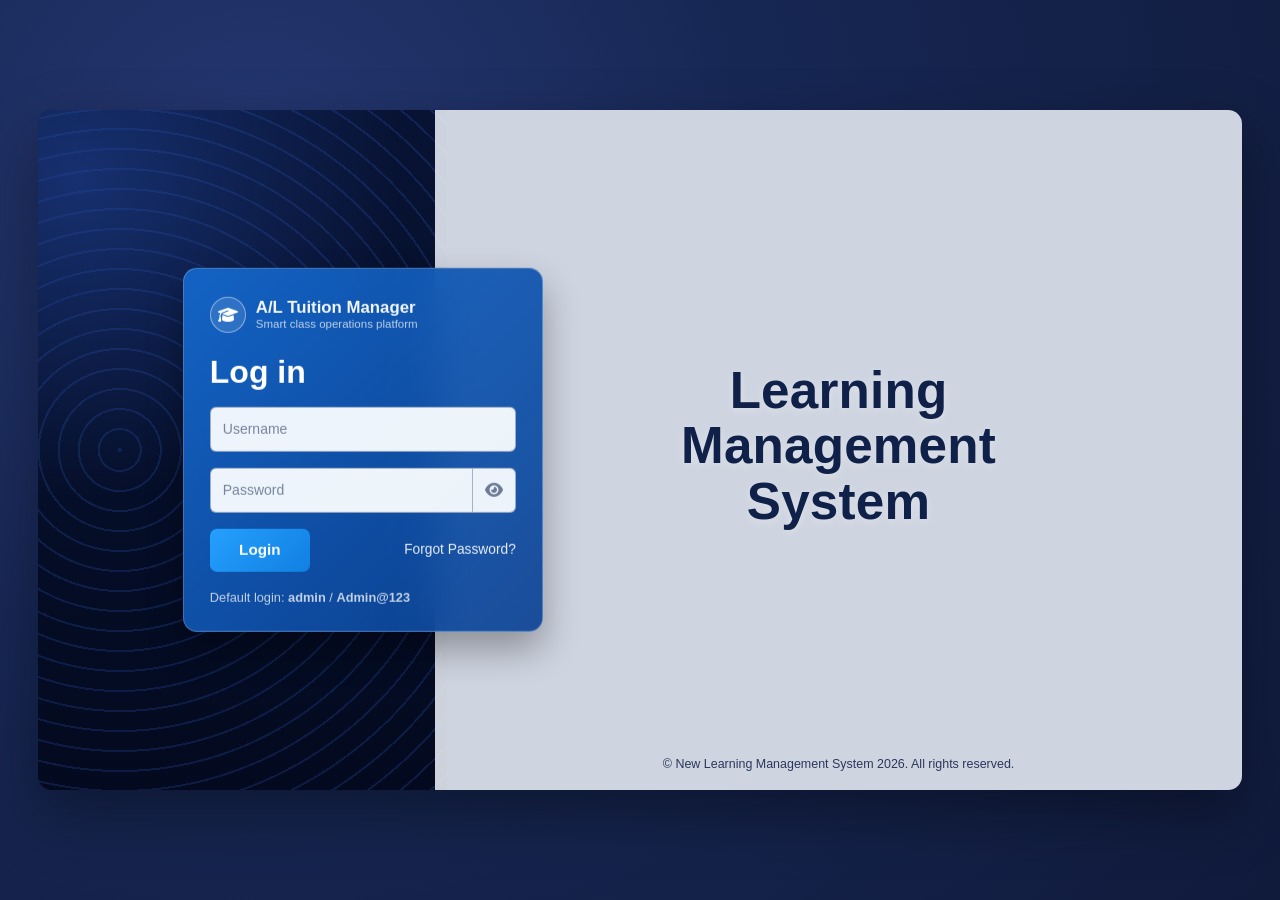
<file: frontend/index.html>
<!DOCTYPE html>
<html lang="en">
<head>
    <meta charset="UTF-8">
    <meta name="viewport" content="width=device-width, initial-scale=1.0">
    <title>A/L Tuition Management System</title>
    <link rel="icon" href="data:,">
    <link href="vendor/bootstrap/css/bootstrap.min.css" rel="stylesheet">
    <link href="vendor/fontawesome/css/all.min.css" rel="stylesheet">
    <link rel="stylesheet" href="css/style.css">
    <style>
        body {
            background: radial-gradient(circle at 20% 20%, #253772 0%, #172754 40%, #101a3b 100%);
            min-height: 100vh;
            display: flex;
            align-items: center;
            justify-content: center;
            font-family: 'Segoe UI', sans-serif;
            padding: 24px;
            overflow: hidden;
        }

        .login-stage {
            width: min(1220px, 94vw);
            height: min(680px, 88vh);
            border-radius: 14px;
            overflow: hidden;
            position: relative;
            box-shadow: 0 24px 60px rgba(0,0,0,0.35);
            background: #0e1a3f;
        }

        .stage-left {
            position: absolute;
            inset: 0 auto 0 0;
            width: 34%;
            background:
                radial-gradient(circle at 10% 10%, rgba(35,73,162,0.55), transparent 45%),
                repeating-radial-gradient(circle at 20% 50%, rgba(63,121,255,0.16), rgba(63,121,255,0.16) 2px, transparent 2px, transparent 20px),
                linear-gradient(180deg, #081334 0%, #030a1f 100%);
        }

        .stage-right {
            position: absolute;
            inset: 0 0 0 33%;
            background:
                linear-gradient(rgba(243,248,255,0.84), rgba(243,248,255,0.84)),
                url('https://images.unsplash.com/photo-1562774053-701939374585?auto=format&fit=crop&w=1600&q=80') center/cover no-repeat;
            display: flex;
            flex-direction: column;
            justify-content: center;
            align-items: center;
            padding: 40px;
            color: #102149;
            text-align: center;
        }

        .hero-title {
            font-size: clamp(2.4rem, 4vw, 4.2rem);
            line-height: 1.08;
            font-weight: 800;
            letter-spacing: 0.2px;
            text-shadow: 0 2px 10px rgba(255,255,255,0.35);
        }

        .hero-footer {
            position: absolute;
            bottom: 16px;
            left: 50%;
            transform: translateX(-50%);
            font-size: 0.78rem;
            color: rgba(14, 28, 68, 0.85);
        }

        .login-card {
            position: absolute;
            left: clamp(28px, 12%, 150px);
            top: 50%;
            transform: translateY(-50%);
            z-index: 3;
            background: linear-gradient(135deg, rgba(20,102,201,0.96), rgba(12,67,148,0.93));
            backdrop-filter: blur(20px);
            border: 1px solid rgba(255,255,255,0.24);
            border-radius: 14px;
            padding: 28px 26px 24px;
            width: 360px;
            box-shadow: 0 18px 36px rgba(0,0,0,0.32);
        }

        .brand-row {
            display: flex;
            align-items: center;
            gap: 10px;
            margin-bottom: 20px;
            color: rgba(255,255,255,0.95);
        }

        .login-logo {
            width: 36px; height: 36px;
            background: rgba(255,255,255,0.12);
            border-radius: 50%;
            display: flex; align-items: center; justify-content: center;
            font-size: 1rem; color: white;
            border: 1px solid rgba(255,255,255,0.45);
        }

        .brand-text {
            line-height: 1.2;
        }

        .brand-title {
            font-size: 1.05rem;
            font-weight: 600;
        }

        .brand-sub {
            font-size: 0.72rem;
            color: rgba(255,255,255,0.72);
        }

        .login-title {
            color: white;
            font-weight: 700;
            font-size: 2rem;
            margin: 0 0 16px;
        }

        .login-card .form-label { color: rgba(255,255,255,0.8); font-size: 0.85rem; font-weight: 500; }
        .login-card .form-control {
            background: rgba(250,253,255,0.95);
            border: 1px solid rgba(6,44,105,0.35);
            color: #173367;
            border-radius: 6px;
            padding: 11px 12px;
            transition: all 0.3s;
        }
        .login-card .form-control:focus {
            background: #ffffff;
            border-color: #3f91ff;
            color: #173367;
            box-shadow: 0 0 0 0.14rem rgba(63,145,255,0.25);
        }
        .login-card .form-control::placeholder { color: rgba(20,42,82,0.55); }

        .input-group-text {
            background: rgba(250,253,255,0.95);
            border: 1px solid rgba(6,44,105,0.35);
            color: rgba(20,42,82,0.6);
            border-radius: 6px;
        }

        .btn-login {
            background: linear-gradient(135deg, #25a0ff, #1180e2);
            border: none; color: white;
            padding: 10px 16px;
            border-radius: 7px;
            font-weight: 600;
            font-size: 0.95rem;
            min-width: 100px;
            transition: all 0.25s;
        }
        .btn-login:hover {
            filter: brightness(1.05);
            color: white;
        }

        .btn-forgot {
            background: transparent;
            border: none;
            color: rgba(255,255,255,0.9);
            font-size: 0.86rem;
            text-decoration: none;
            padding: 8px 0;
        }

        .alert-login {
            background: rgba(220,53,69,0.2);
            border: 1px solid rgba(220,53,69,0.4);
            color: #ff6b7a; border-radius: 10px; font-size: 0.85rem;
        }

        .login-help {
            color: rgba(255,255,255,0.75);
            font-size: 0.8rem;
            margin-top: 16px;
        }

        @media (max-width: 992px) {
            .login-stage {
                height: auto;
                min-height: 94vh;
            }

            .stage-left {
                width: 100%;
                height: 42%;
                inset: 0 0 auto 0;
            }

            .stage-right {
                inset: 0;
                padding: 20px;
                justify-content: flex-end;
                padding-bottom: 30px;
            }

            .hero-title {
                font-size: 2rem;
                margin-bottom: 150px;
            }

            .login-card {
                position: absolute;
                left: 50%;
                top: 52%;
                transform: translate(-50%, -50%);
                width: min(92vw, 380px);
            }

            .hero-footer {
                position: static;
                transform: none;
                margin-top: 10px;
            }
        }
    </style>
</head>
<body>
    <div class="login-stage">
        <div class="stage-left"></div>
        <div class="stage-right">
            <h1 class="hero-title">Learning<br>Management<br>System</h1>
            <div class="hero-footer">© New Learning Management System 2026. All rights reserved.</div>
        </div>

        <div class="login-card">
            <div class="brand-row">
                <div class="login-logo"><i class="fas fa-graduation-cap"></i></div>
                <div class="brand-text">
                    <div class="brand-title">A/L Tuition Manager</div>
                    <div class="brand-sub">Smart class operations platform</div>
                </div>
            </div>

            <h2 class="login-title">Log in</h2>

            <div id="loginAlert" class="alert alert-login d-none mb-3" role="alert">
                <i class="fas fa-exclamation-circle me-2"></i>
                <span id="loginAlertMsg">Invalid credentials</span>
            </div>

            <form id="loginForm">
                <div class="mb-3">
                    <div class="input-group">
                        <input type="text" id="username" class="form-control"
                               placeholder="Username" required autocomplete="username">
                    </div>
                </div>
                <div class="mb-3">
                    <div class="input-group">
                        <input type="password" id="password" class="form-control"
                               placeholder="Password" required autocomplete="current-password">
                        <button class="btn input-group-text" type="button" id="togglePwd">
                            <i class="fas fa-eye" id="eyeIcon"></i>
                        </button>
                    </div>
                </div>

                <div class="d-flex align-items-center justify-content-between gap-2">
                    <button type="submit" class="btn btn-login" id="loginBtn">
                        <span id="loginBtnText">Login</span>
                        <span id="loginBtnLoader" class="d-none">
                            <span class="spinner-border spinner-border-sm me-2"></span>Logging in...
                        </span>
                    </button>
                    <a href="#" class="btn-forgot">Forgot Password?</a>
                </div>

                <p class="login-help mb-0">
                    Default login: <strong>admin</strong> / <strong>Admin@123</strong>
                </p>
            </form>
        </div>
    </div>

    <script>
        // ====== Toggle Password ======
        document.getElementById('togglePwd').addEventListener('click', () => {
            const pwd  = document.getElementById('password');
            const icon = document.getElementById('eyeIcon');
            if (pwd.type === 'password') {
                pwd.type = 'text';
                icon.className = 'fas fa-eye-slash';
            } else {
                pwd.type = 'password';
                icon.className = 'fas fa-eye';
            }
        });

        // ====== Login ======
        document.getElementById('loginForm').addEventListener('submit', async (e) => {
            e.preventDefault();
            const username = document.getElementById('username').value.trim();
            const password = document.getElementById('password').value.trim();
            const alert_el = document.getElementById('loginAlert');
            const alertMsg = document.getElementById('loginAlertMsg');
            const btnText  = document.getElementById('loginBtnText');
            const btnLoad  = document.getElementById('loginBtnLoader');

            alert_el.classList.add('d-none');
            btnText.classList.add('d-none');
            btnLoad.classList.remove('d-none');

            try {
                const res = await fetch('http://localhost:8081/auth/login', {
                    method: 'POST',
                    headers: { 'Content-Type': 'application/json' },
                    body: JSON.stringify({ username, password })
                });

                if (!res.ok) {
                    const err = await res.json();
                    alertMsg.textContent = err.message || 'Invalid credentials';
                    alert_el.classList.remove('d-none');
                    return;
                }

                const data = await res.json();
                localStorage.setItem('token',    data.token);
                localStorage.setItem('user',     JSON.stringify(data));
                window.location.href = 'dashboard.html';

            } catch (err) {
                alertMsg.textContent = 'Cannot connect to server. Please try again.';
                alert_el.classList.remove('d-none');
            } finally {
                btnText.classList.remove('d-none');
                btnLoad.classList.add('d-none');
            }
        });

        // Redirect if already logged in
        if (localStorage.getItem('token')) {
            window.location.href = 'dashboard.html';
        }
    </script>
</body>
</html>
</file>
<file: frontend/css/style.css>
/* ============================================
   A/L Tuition Management System - Main Styles
   ============================================ */

:root {
    --primary:        #667eea;
    --primary-dark:   #764ba2;
    --secondary:      #11998e;
    --success:        #00b09b;
    --danger:         #ff4757;
    --warning:        #ffa502;
    --info:           #2f86eb;
    --dark:           #1a1a2e;
    --dark-card:      #16213e;
    --dark-sidebar:   #0f3460;
    --text-primary:   #e0e0e0;
    --text-muted:     rgba(255,255,255,0.5);
    --border-color:   rgba(255,255,255,0.08);
    --sidebar-width:  260px;
    --topbar-height:  65px;
    --card-radius:    16px;
    --transition:     all 0.3s cubic-bezier(0.4, 0, 0.2, 1);
}

* { box-sizing: border-box; margin: 0; padding: 0; }

body {
    font-family: 'Segoe UI', Tahoma, Geneva, Verdana, sans-serif;
    background: var(--dark);
    color: var(--text-primary);
    overflow-x: hidden;
}

/* ============================================
   SCROLLBAR
   ============================================ */
::-webkit-scrollbar { width: 6px; height: 6px; }
::-webkit-scrollbar-track { background: transparent; }
::-webkit-scrollbar-thumb {
    background: rgba(102,126,234,0.4);
    border-radius: 3px;
}
::-webkit-scrollbar-thumb:hover { background: rgba(102,126,234,0.7); }

/* ============================================
   SIDEBAR
   ============================================ */
.sidebar {
    position: fixed;
    top: 0; left: 0;
    width: var(--sidebar-width);
    height: 100vh;
    background: var(--dark-sidebar);
    border-right: 1px solid var(--border-color);
    display: flex;
    flex-direction: column;
    z-index: 1000;
    transition: var(--transition);
    overflow: hidden;
}

.sidebar-header {
    padding: 22px 20px 18px;
    border-bottom: 1px solid var(--border-color);
    display: flex;
    align-items: center;
    gap: 12px;
    min-height: var(--topbar-height);
}

.sidebar-logo {
    width: 42px; height: 42px;
    background: linear-gradient(135deg, var(--primary), var(--primary-dark));
    border-radius: 10px;
    display: flex; align-items: center; justify-content: center;
    font-size: 1.2rem; color: white; flex-shrink: 0;
    box-shadow: 0 4px 15px rgba(102,126,234,0.4);
}

.sidebar-title {
    font-size: 0.95rem;
    font-weight: 700;
    color: white;
    line-height: 1.3;
}
.sidebar-title span { font-size: 0.72rem; color: var(--text-muted); font-weight: 400; display: block; }

.sidebar-nav {
    flex: 1;
    overflow-y: auto;
    padding: 12px 0;
}

.nav-section-title {
    font-size: 0.65rem;
    font-weight: 700;
    color: var(--text-muted);
    text-transform: uppercase;
    letter-spacing: 1.5px;
    padding: 15px 20px 6px;
}

.nav-item { padding: 2px 12px; }

.nav-link {
    display: flex;
    align-items: center;
    gap: 12px;
    padding: 11px 14px;
    border-radius: 10px;
    color: rgba(255,255,255,0.65);
    text-decoration: none;
    font-size: 0.875rem;
    font-weight: 500;
    transition: var(--transition);
    cursor: pointer;
    border: none;
    background: transparent;
    width: 100%;
}

.nav-link:hover {
    background: rgba(102,126,234,0.12);
    color: white;
    transform: translateX(4px);
}

.nav-link.active {
    background: linear-gradient(135deg, rgba(102,126,234,0.25), rgba(118,75,162,0.15));
    color: white;
    border-left: 3px solid var(--primary);
}

.nav-link .nav-icon {
    width: 20px;
    text-align: center;
    font-size: 1rem;
    flex-shrink: 0;
}

.nav-link .badge-count {
    margin-left: auto;
    background: var(--danger);
    color: white;
    font-size: 0.65rem;
    padding: 2px 7px;
    border-radius: 10px;
    font-weight: 700;
}

.sidebar-footer {
    padding: 16px 12px;
    border-top: 1px solid var(--border-color);
}

.user-info {
    display: flex;
    align-items: center;
    gap: 10px;
    padding: 10px 12px;
    border-radius: 10px;
    background: rgba(255,255,255,0.04);
    cursor: pointer;
    transition: var(--transition);
}
.user-info:hover { background: rgba(255,255,255,0.08); }
.user-avatar {
    width: 36px; height: 36px;
    background: linear-gradient(135deg, var(--primary), var(--primary-dark));
    border-radius: 50%;
    display: flex; align-items: center; justify-content: center;
    font-size: 0.9rem; color: white; flex-shrink: 0; font-weight: 700;
}
.user-details { flex: 1; min-width: 0; }
.user-name    { font-size: 0.82rem; font-weight: 600; color: white; white-space: nowrap; overflow: hidden; text-overflow: ellipsis; }
.user-role    { font-size: 0.7rem; color: var(--text-muted); }

/* ============================================
   MAIN LAYOUT
   ============================================ */
.main-wrapper {
    margin-left: var(--sidebar-width);
    min-height: 100vh;
    display: flex;
    flex-direction: column;
    transition: var(--transition);
}

/* ============================================
   TOPBAR
   ============================================ */
.topbar {
    height: var(--topbar-height);
    background: var(--dark-card);
    border-bottom: 1px solid var(--border-color);
    display: flex;
    align-items: center;
    padding: 0 28px;
    gap: 20px;
    position: sticky;
    top: 0;
    z-index: 900;
}

.topbar-title {
    font-size: 1.15rem;
    font-weight: 700;
    color: white;
    flex: 1;
}

.topbar-breadcrumb {
    font-size: 0.75rem;
    color: var(--text-muted);
    margin-top: 2px;
}

.topbar-actions { display: flex; align-items: center; gap: 14px; }

.topbar-btn {
    width: 38px; height: 38px;
    background: rgba(255,255,255,0.05);
    border: 1px solid var(--border-color);
    border-radius: 10px;
    display: flex; align-items: center; justify-content: center;
    color: var(--text-muted);
    cursor: pointer; transition: var(--transition);
    font-size: 1rem;
    text-decoration: none;
}
.topbar-btn:hover { background: rgba(102,126,234,0.15); color: var(--primary); border-color: rgba(102,126,234,0.3); }

.date-badge {
    background: rgba(102,126,234,0.1);
    border: 1px solid rgba(102,126,234,0.2);
    border-radius: 8px;
    padding: 6px 14px;
    font-size: 0.78rem;
    color: var(--primary);
    font-weight: 500;
}

/* ============================================
   PAGE CONTENT
   ============================================ */
.page-content {
    flex: 1;
    padding: 28px;
    animation: pageIn 0.3s ease;
}
@keyframes pageIn {
    from { opacity: 0; transform: translateY(10px); }
    to   { opacity: 1; transform: translateY(0); }
}

/* ============================================
   CARDS
   ============================================ */
.card {
    background: var(--dark-card);
    border: 1px solid var(--border-color);
    border-radius: var(--card-radius);
    color: var(--text-primary);
    overflow: hidden;
}

/* ============================================
   CHATBOT WIDGET
   ============================================ */
.chatbot-fab {
    position: fixed;
    right: 22px;
    bottom: 22px;
    width: 52px;
    height: 52px;
    border-radius: 50%;
    border: 1px solid rgba(102,126,234,0.35);
    background: linear-gradient(135deg, var(--primary), var(--primary-dark));
    color: #fff;
    display: flex;
    align-items: center;
    justify-content: center;
    font-size: 1.15rem;
    cursor: pointer;
    z-index: 1200;
    transition: var(--transition);
    box-shadow: 0 10px 22px rgba(102,126,234,0.25);
}
.chatbot-fab:hover {
    transform: translateY(-2px);
    box-shadow: 0 14px 26px rgba(102,126,234,0.35);
}

.chatbot-panel {
    position: fixed;
    right: 22px;
    bottom: 86px;
    width: 360px;
    max-width: calc(100vw - 44px);
    height: 460px;
    max-height: calc(100vh - 140px);
    background: var(--dark-card);
    border: 1px solid var(--border-color);
    border-radius: 16px;
    overflow: hidden;
    z-index: 1200;
    display: flex;
    flex-direction: column;
    box-shadow: 0 16px 40px rgba(0,0,0,0.35);
}

.chatbot-header {
    display: flex;
    align-items: center;
    justify-content: space-between;
    padding: 12px 12px 10px;
    border-bottom: 1px solid var(--border-color);
    background: rgba(255,255,255,0.03);
}

.chatbot-title {
    font-weight: 700;
    color: #fff;
    font-size: 0.95rem;
    line-height: 1.2;
}
.chatbot-subtitle {
    display: block;
    margin-top: 2px;
    font-weight: 400;
    font-size: 0.72rem;
    color: var(--text-muted);
}

.chatbot-close {
    width: 34px;
    height: 34px;
    border-radius: 10px;
    border: 1px solid var(--border-color);
    background: rgba(255,255,255,0.04);
    color: var(--text-muted);
    cursor: pointer;
    transition: var(--transition);
}
.chatbot-close:hover {
    background: rgba(102,126,234,0.15);
    color: var(--primary);
    border-color: rgba(102,126,234,0.3);
}

.chatbot-messages {
    flex: 1;
    overflow-y: auto;
    padding: 12px;
    display: flex;
    flex-direction: column;
    gap: 10px;
}

.chatbot-msg {
    display: flex;
    flex-direction: column;
    max-width: 85%;
}

.chatbot-msg-user { align-self: flex-end; }
.chatbot-msg-assistant { align-self: flex-start; }

.chatbot-bubble {
    padding: 10px 12px;
    border-radius: 14px;
    border: 1px solid var(--border-color);
    background: rgba(255,255,255,0.04);
    color: var(--text-primary);
    font-size: 0.85rem;
    line-height: 1.35;
    white-space: pre-wrap;
}

.chatbot-msg-user .chatbot-bubble {
    background: rgba(102,126,234,0.14);
    border-color: rgba(102,126,234,0.25);
}

.chatbot-meta {
    margin-top: 4px;
    font-size: 0.68rem;
    color: var(--text-muted);
    padding-left: 2px;
}

.chatbot-input {
    display: flex;
    gap: 10px;
    padding: 12px;
    border-top: 1px solid var(--border-color);
    background: rgba(255,255,255,0.02);
}

.chatbot-text {
    flex: 1;
    height: 42px;
    padding: 0 12px;
    border-radius: 12px;
    border: 1px solid var(--border-color);
    background: rgba(255,255,255,0.04);
    color: var(--text-primary);
    outline: none;
}
.chatbot-text:focus {
    border-color: rgba(102,126,234,0.35);
    box-shadow: 0 0 0 3px rgba(102,126,234,0.12);
}

.chatbot-send {
    width: 44px;
    height: 42px;
    border-radius: 12px;
    border: 1px solid rgba(102,126,234,0.35);
    background: rgba(102,126,234,0.16);
    color: var(--primary);
    cursor: pointer;
    transition: var(--transition);
}
.chatbot-send:hover {
    background: rgba(102,126,234,0.22);
    border-color: rgba(102,126,234,0.45);
}
.chatbot-send:disabled,
.chatbot-text:disabled {
    opacity: 0.6;
    cursor: not-allowed;
}

.card-header {
    background: transparent;
    border-bottom: 1px solid var(--border-color);
    padding: 18px 24px;
    display: flex;
    align-items: center;
    justify-content: space-between;
}

.card-title {
    font-size: 1rem;
    font-weight: 700;
    color: white;
    margin: 0;
}

.card-body { padding: 24px; }

/* ============================================
   STAT CARDS
   ============================================ */
.stat-card {
    background: var(--dark-card);
    border: 1px solid var(--border-color);
    border-radius: var(--card-radius);
    padding: 24px;
    display: flex;
    align-items: center;
    gap: 18px;
    transition: var(--transition);
    position: relative;
    overflow: hidden;
}
.stat-card::before {
    content: '';
    position: absolute;
    top: 0; left: 0; right: 0;
    height: 3px;
    background: var(--stat-color, var(--primary));
}
.stat-card:hover {
    transform: translateY(-4px);
    border-color: rgba(102,126,234,0.3);
    box-shadow: 0 12px 40px rgba(0,0,0,0.3);
}
.stat-icon {
    width: 56px; height: 56px;
    border-radius: 14px;
    display: flex; align-items: center; justify-content: center;
    font-size: 1.4rem; flex-shrink: 0;
    background: var(--stat-bg, rgba(102,126,234,0.15));
    color: var(--stat-color, var(--primary));
}
.stat-value {
    font-size: 1.8rem;
    font-weight: 800;
    color: white;
    line-height: 1;
}
.stat-label { font-size: 0.8rem; color: var(--text-muted); margin-top: 4px; }
.stat-change {
    font-size: 0.72rem;
    margin-top: 4px;
    display: flex; align-items: center; gap: 4px;
}
.stat-change.up   { color: #00b09b; }
.stat-change.down { color: var(--danger); }

/* ============================================
   TABLES
   ============================================ */
.table {
    color: var(--text-primary);
    border-color: var(--border-color);
    margin-bottom: 0;
}
.table > :not(caption) > * > * {
    background-color: transparent;
    border-bottom-color: var(--border-color);
    padding: 13px 16px;
}
.table thead th {
    font-size: 0.72rem;
    font-weight: 700;
    text-transform: uppercase;
    letter-spacing: 0.8px;
    color: var(--text-muted);
    background: rgba(255,255,255,0.03);
    border-bottom: 2px solid var(--border-color);
}
.table tbody tr {
    transition: var(--transition);
}
.table tbody tr:hover {
    background: rgba(102,126,234,0.06) !important;
}
.table tbody td { font-size: 0.875rem; vertical-align: middle; }

.table-container {
    background: var(--dark-card);
    border: 1px solid var(--border-color);
    border-radius: var(--card-radius);
    overflow: hidden;
}

/* ============================================
   BADGES
   ============================================ */
.badge-status {
    font-size: 0.7rem;
    font-weight: 600;
    padding: 4px 10px;
    border-radius: 20px;
    text-transform: uppercase;
    letter-spacing: 0.5px;
}
.badge-paid    { background: rgba(0,176,155,0.15); color: #00b09b; }
.badge-pending { background: rgba(255,165,2,0.15);  color: var(--warning); }
.badge-overdue { background: rgba(255,71,87,0.15);  color: var(--danger); }
.badge-active  { background: rgba(0,176,155,0.15);  color: var(--success); }
.badge-inactive{ background: rgba(255,255,255,0.08); color: var(--text-muted); }
.badge-present { background: rgba(0,176,155,0.15);  color: var(--success); }
.badge-absent  { background: rgba(255,71,87,0.15);  color: var(--danger); }
.badge-late    { background: rgba(255,165,2,0.15);  color: var(--warning); }

/* ============================================
   BUTTONS
   ============================================ */
.btn-primary-custom {
    background: linear-gradient(135deg, var(--primary), var(--primary-dark));
    border: none; color: white; border-radius: 10px;
    padding: 9px 20px; font-weight: 600; font-size: 0.875rem;
    transition: var(--transition);
    box-shadow: 0 4px 15px rgba(102,126,234,0.3);
}
.btn-primary-custom:hover {
    transform: translateY(-2px);
    box-shadow: 0 6px 20px rgba(102,126,234,0.5);
    color: white;
}
.btn-outline-custom {
    background: transparent;
    border: 1px solid var(--border-color);
    color: var(--text-muted);
    border-radius: 10px;
    padding: 9px 18px;
    font-size: 0.875rem;
    transition: var(--transition);
}
.btn-outline-custom:hover {
    border-color: var(--primary);
    color: var(--primary);
    background: rgba(102,126,234,0.08);
}
.btn-danger-custom {
    background: rgba(255,71,87,0.15);
    border: 1px solid rgba(255,71,87,0.3);
    color: var(--danger);
    border-radius: 8px; padding: 6px 14px; font-size: 0.8rem;
    transition: var(--transition);
}
.btn-danger-custom:hover {
    background: var(--danger); color: white; border-color: var(--danger);
}
.btn-edit-custom {
    background: rgba(47,134,235,0.12);
    border: 1px solid rgba(47,134,235,0.3);
    color: var(--info);
    border-radius: 8px; padding: 6px 14px; font-size: 0.8rem;
    transition: var(--transition);
}
.btn-edit-custom:hover {
    background: var(--info); color: white; border-color: var(--info);
}

/* ============================================
   FORMS
   ============================================ */
.form-control, .form-select {
    background: rgba(255,255,255,0.05);
    border: 1px solid var(--border-color);
    color: var(--text-primary);
    border-radius: 10px;
    padding: 10px 14px;
    transition: var(--transition);
    font-size: 0.875rem;
}
.form-control:focus, .form-select:focus {
    background: rgba(255,255,255,0.08);
    border-color: var(--primary);
    color: var(--text-primary);
    box-shadow: 0 0 0 0.2rem rgba(102,126,234,0.2);
}
.form-control::placeholder { color: rgba(255,255,255,0.2); }
.form-control option, .form-select option {
    background: var(--dark-card);
    color: var(--text-primary);
}
.form-label {
    font-size: 0.82rem;
    font-weight: 600;
    color: rgba(255,255,255,0.75);
    margin-bottom: 6px;
}

/* ============================================
   MODALS
   ============================================ */
.modal-content {
    background: var(--dark-card);
    border: 1px solid var(--border-color);
    border-radius: 18px;
    color: var(--text-primary);
}
.modal-header {
    border-bottom: 1px solid var(--border-color);
    padding: 20px 24px;
}
.modal-title { font-weight: 700; font-size: 1.05rem; color: white; }
.modal-footer { border-top: 1px solid var(--border-color); padding: 16px 24px; }
.btn-close-custom {
    background: rgba(255,255,255,0.1);
    border: none;
    width: 32px; height: 32px;
    border-radius: 8px;
    color: white;
    display: flex; align-items: center; justify-content: center;
    cursor: pointer; font-size: 1rem; transition: var(--transition);
}
.btn-close-custom:hover { background: rgba(255,71,87,0.2); color: var(--danger); }

/* ============================================
   SEARCH & FILTERS
   ============================================ */
.search-bar {
    position: relative;
}
.search-bar .fa-search {
    position: absolute;
    left: 12px; top: 50%;
    transform: translateY(-50%);
    color: var(--text-muted);
    font-size: 0.85rem;
}
.search-bar input {
    padding-left: 36px !important;
}

/* ============================================
   PROGRESS BARS
   ============================================ */
.custom-progress {
    height: 8px;
    background: rgba(255,255,255,0.08);
    border-radius: 4px;
    overflow: hidden;
}
.custom-progress-bar {
    height: 100%;
    border-radius: 4px;
    background: linear-gradient(135deg, var(--primary), var(--primary-dark));
    transition: width 0.8s ease;
}

/* ============================================
   CALENDAR / SCHEDULE
   ============================================ */
.schedule-item {
    background: rgba(255,255,255,0.04);
    border: 1px solid var(--border-color);
    border-left: 4px solid var(--primary);
    border-radius: 10px;
    padding: 14px 18px;
    margin-bottom: 10px;
    transition: var(--transition);
}
.schedule-item:hover { background: rgba(102,126,234,0.08); transform: translateX(4px); }
.schedule-item.online { border-left-color: var(--success); }
.schedule-item.cancelled { border-left-color: var(--danger); opacity: 0.6; }
.schedule-time { font-size: 0.75rem; color: var(--primary); font-weight: 600; }
.schedule-title { font-weight: 600; font-size: 0.9rem; color: white; }
.schedule-batch { font-size: 0.75rem; color: var(--text-muted); }

/* ============================================
   RESOURCE CARDS
   ============================================ */
.resource-card {
    background: rgba(255,255,255,0.04);
    border: 1px solid var(--border-color);
    border-radius: 12px;
    padding: 18px;
    transition: var(--transition);
    cursor: pointer;
}
.resource-card:hover {
    border-color: rgba(102,126,234,0.3);
    background: rgba(102,126,234,0.06);
    transform: translateY(-3px);
}
.resource-icon {
    width: 48px; height: 48px;
    border-radius: 12px;
    display: flex; align-items: center; justify-content: center;
    font-size: 1.3rem; margin-bottom: 12px;
}
.resource-pdf   { background: rgba(255,71,87,0.1);   color: #ff4757; }
.resource-video { background: rgba(102,126,234,0.1); color: var(--primary); }
.resource-doc   { background: rgba(47,134,235,0.1);  color: var(--info); }
.resource-ppt   { background: rgba(255,165,2,0.1);   color: var(--warning); }

/* ============================================
   CHARTS CONTAINER
   ============================================ */
.chart-container {
    position: relative;
    height: 260px;
}

/* ============================================
   EMPTY STATE
   ============================================ */
.empty-state {
    text-align: center;
    padding: 60px 20px;
}
.empty-state-icon {
    font-size: 3.5rem;
    color: var(--text-muted);
    margin-bottom: 16px;
    opacity: 0.5;
}
.empty-state-text { color: var(--text-muted); font-size: 0.9rem; }

/* ============================================
   LOADING SPINNER
   ============================================ */
.loading-overlay {
    position: fixed;
    top: 0; left: 0;
    width: 100%; height: 100%;
    background: rgba(26,26,46,0.8);
    display: flex; align-items: center; justify-content: center;
    z-index: 9999; backdrop-filter: blur(5px);
}
.loading-spinner {
    width: 50px; height: 50px;
    border: 3px solid rgba(102,126,234,0.2);
    border-top-color: var(--primary);
    border-radius: 50%;
    animation: spin 0.8s linear infinite;
}
@keyframes spin { to { transform: rotate(360deg); } }

/* ============================================
   TOAST NOTIFICATIONS
   ============================================ */
.toast-container-custom {
    position: fixed;
    bottom: 30px; right: 30px;
    z-index: 99999;
    display: flex; flex-direction: column; gap: 10px;
}
.toast-custom {
    background: var(--dark-card);
    border: 1px solid var(--border-color);
    border-radius: 12px;
    padding: 14px 20px;
    display: flex; align-items: center; gap: 12px;
    min-width: 280px; max-width: 360px;
    box-shadow: 0 10px 30px rgba(0,0,0,0.4);
    animation: slideInRight 0.3s ease;
    font-size: 0.875rem;
}
@keyframes slideInRight {
    from { transform: translateX(100%); opacity: 0; }
    to   { transform: translateX(0);   opacity: 1; }
}
.toast-success { border-left: 4px solid var(--success); }
.toast-error   { border-left: 4px solid var(--danger);  }
.toast-warning { border-left: 4px solid var(--warning); }
.toast-info    { border-left: 4px solid var(--info);    }
.toast-icon    { font-size: 1.2rem; flex-shrink: 0; }

/* ============================================
   RESPONSIVE
   ============================================ */
@media (max-width: 992px) {
    .sidebar {
        transform: translateX(-100%);
    }
    .sidebar.open {
        transform: translateX(0);
    }
    .main-wrapper {
        margin-left: 0;
    }
}

/* ============================================
   UTILITY
   ============================================ */
.text-primary-custom { color: var(--primary) !important; }
.text-success-custom { color: var(--success) !important; }
.text-danger-custom  { color: var(--danger)  !important; }
.text-warning-custom { color: var(--warning) !important; }
.text-muted-custom   { color: var(--text-muted) !important; }
.bg-dark-card   { background: var(--dark-card) !important; }
.border-custom  { border-color: var(--border-color) !important; }
.section-header {
    display: flex; align-items: center;
    justify-content: space-between;
    margin-bottom: 24px;
}
.section-header h4 { font-size: 1.2rem; font-weight: 700; color: white; margin: 0; }
.divider {
    border: none;
    border-top: 1px solid var(--border-color);
    margin: 24px 0;
}
</file>
<file: backend/src/main/resources/static/css/style.css>
/* ============================================
   A/L Tuition Management System - Main Styles
   ============================================ */

:root {
    --primary:        #667eea;
    --primary-dark:   #764ba2;
    --secondary:      #11998e;
    --success:        #00b09b;
    --danger:         #ff4757;
    --warning:        #ffa502;
    --info:           #2f86eb;
    --dark:           #1a1a2e;
    --dark-card:      #16213e;
    --dark-sidebar:   #0f3460;
    --text-primary:   #e0e0e0;
    --text-muted:     rgba(255,255,255,0.5);
    --border-color:   rgba(255,255,255,0.08);
    --sidebar-width:  260px;
    --topbar-height:  65px;
    --card-radius:    16px;
    --transition:     all 0.3s cubic-bezier(0.4, 0, 0.2, 1);
}

* { box-sizing: border-box; margin: 0; padding: 0; }

body {
    font-family: 'Segoe UI', Tahoma, Geneva, Verdana, sans-serif;
    background: var(--dark);
    color: var(--text-primary);
    overflow-x: hidden;
}

/* ============================================
   SCROLLBAR
   ============================================ */
::-webkit-scrollbar { width: 6px; height: 6px; }
::-webkit-scrollbar-track { background: transparent; }
::-webkit-scrollbar-thumb {
    background: rgba(102,126,234,0.4);
    border-radius: 3px;
}
::-webkit-scrollbar-thumb:hover { background: rgba(102,126,234,0.7); }

/* ============================================
   SIDEBAR
   ============================================ */
.sidebar {
    position: fixed;
    top: 0; left: 0;
    width: var(--sidebar-width);
    height: 100vh;
    background: var(--dark-sidebar);
    border-right: 1px solid var(--border-color);
    display: flex;
    flex-direction: column;
    z-index: 1000;
    transition: var(--transition);
    overflow: hidden;
}

.sidebar-header {
    padding: 22px 20px 18px;
    border-bottom: 1px solid var(--border-color);
    display: flex;
    align-items: center;
    gap: 12px;
    min-height: var(--topbar-height);
}

.sidebar-logo {
    width: 42px; height: 42px;
    background: linear-gradient(135deg, var(--primary), var(--primary-dark));
    border-radius: 10px;
    display: flex; align-items: center; justify-content: center;
    font-size: 1.2rem; color: white; flex-shrink: 0;
    box-shadow: 0 4px 15px rgba(102,126,234,0.4);
}

.sidebar-title {
    font-size: 0.95rem;
    font-weight: 700;
    color: white;
    line-height: 1.3;
}
.sidebar-title span { font-size: 0.72rem; color: var(--text-muted); font-weight: 400; display: block; }

.sidebar-nav {
    flex: 1;
    overflow-y: auto;
    padding: 12px 0;
}

.nav-section-title {
    font-size: 0.65rem;
    font-weight: 700;
    color: var(--text-muted);
    text-transform: uppercase;
    letter-spacing: 1.5px;
    padding: 15px 20px 6px;
}

.nav-item { padding: 2px 12px; }

.nav-link {
    display: flex;
    align-items: center;
    gap: 12px;
    padding: 11px 14px;
    border-radius: 10px;
    color: rgba(255,255,255,0.65);
    text-decoration: none;
    font-size: 0.875rem;
    font-weight: 500;
    transition: var(--transition);
    cursor: pointer;
    border: none;
    background: transparent;
    width: 100%;
}

.nav-link:hover {
    background: rgba(102,126,234,0.12);
    color: white;
    transform: translateX(4px);
}

.nav-link.active {
    background: linear-gradient(135deg, rgba(102,126,234,0.25), rgba(118,75,162,0.15));
    color: white;
    border-left: 3px solid var(--primary);
}

.nav-link .nav-icon {
    width: 20px;
    text-align: center;
    font-size: 1rem;
    flex-shrink: 0;
}

.nav-link .badge-count {
    margin-left: auto;
    background: var(--danger);
    color: white;
    font-size: 0.65rem;
    padding: 2px 7px;
    border-radius: 10px;
    font-weight: 700;
}

.sidebar-footer {
    padding: 16px 12px;
    border-top: 1px solid var(--border-color);
}

.user-info {
    display: flex;
    align-items: center;
    gap: 10px;
    padding: 10px 12px;
    border-radius: 10px;
    background: rgba(255,255,255,0.04);
    cursor: pointer;
    transition: var(--transition);
}
.user-info:hover { background: rgba(255,255,255,0.08); }
.user-avatar {
    width: 36px; height: 36px;
    background: linear-gradient(135deg, var(--primary), var(--primary-dark));
    border-radius: 50%;
    display: flex; align-items: center; justify-content: center;
    font-size: 0.9rem; color: white; flex-shrink: 0; font-weight: 700;
}
.user-details { flex: 1; min-width: 0; }
.user-name    { font-size: 0.82rem; font-weight: 600; color: white; white-space: nowrap; overflow: hidden; text-overflow: ellipsis; }
.user-role    { font-size: 0.7rem; color: var(--text-muted); }

/* ============================================
   MAIN LAYOUT
   ============================================ */
.main-wrapper {
    margin-left: var(--sidebar-width);
    min-height: 100vh;
    display: flex;
    flex-direction: column;
    transition: var(--transition);
}

/* ============================================
   TOPBAR
   ============================================ */
.topbar {
    height: var(--topbar-height);
    background: var(--dark-card);
    border-bottom: 1px solid var(--border-color);
    display: flex;
    align-items: center;
    padding: 0 28px;
    gap: 20px;
    position: sticky;
    top: 0;
    z-index: 900;
}

.topbar-title {
    font-size: 1.15rem;
    font-weight: 700;
    color: white;
    flex: 1;
}

.topbar-breadcrumb {
    font-size: 0.75rem;
    color: var(--text-muted);
    margin-top: 2px;
}

.topbar-actions { display: flex; align-items: center; gap: 14px; }

.topbar-btn {
    width: 38px; height: 38px;
    background: rgba(255,255,255,0.05);
    border: 1px solid var(--border-color);
    border-radius: 10px;
    display: flex; align-items: center; justify-content: center;
    color: var(--text-muted);
    cursor: pointer; transition: var(--transition);
    font-size: 1rem;
    text-decoration: none;
}
.topbar-btn:hover { background: rgba(102,126,234,0.15); color: var(--primary); border-color: rgba(102,126,234,0.3); }

.date-badge {
    background: rgba(102,126,234,0.1);
    border: 1px solid rgba(102,126,234,0.2);
    border-radius: 8px;
    padding: 6px 14px;
    font-size: 0.78rem;
    color: var(--primary);
    font-weight: 500;
}

/* ============================================
   PAGE CONTENT
   ============================================ */
.page-content {
    flex: 1;
    padding: 28px;
    animation: pageIn 0.3s ease;
}
@keyframes pageIn {
    from { opacity: 0; transform: translateY(10px); }
    to   { opacity: 1; transform: translateY(0); }
}

/* ============================================
   CARDS
   ============================================ */
.card {
    background: var(--dark-card);
    border: 1px solid var(--border-color);
    border-radius: var(--card-radius);
    color: var(--text-primary);
    overflow: hidden;
}

/* ============================================
   CHATBOT WIDGET
   ============================================ */
.chatbot-fab {
    position: fixed;
    right: 22px;
    bottom: 22px;
    width: 52px;
    height: 52px;
    border-radius: 50%;
    border: 1px solid rgba(102,126,234,0.35);
    background: linear-gradient(135deg, var(--primary), var(--primary-dark));
    color: #fff;
    display: flex;
    align-items: center;
    justify-content: center;
    font-size: 1.15rem;
    cursor: pointer;
    z-index: 1200;
    transition: var(--transition);
    box-shadow: 0 10px 22px rgba(102,126,234,0.25);
}
.chatbot-fab:hover {
    transform: translateY(-2px);
    box-shadow: 0 14px 26px rgba(102,126,234,0.35);
}

.chatbot-panel {
    position: fixed;
    right: 22px;
    bottom: 86px;
    width: 360px;
    max-width: calc(100vw - 44px);
    height: 460px;
    max-height: calc(100vh - 140px);
    background: var(--dark-card);
    border: 1px solid var(--border-color);
    border-radius: 16px;
    overflow: hidden;
    z-index: 1200;
    display: flex;
    flex-direction: column;
    box-shadow: 0 16px 40px rgba(0,0,0,0.35);
}

.chatbot-header {
    display: flex;
    align-items: center;
    justify-content: space-between;
    padding: 12px 12px 10px;
    border-bottom: 1px solid var(--border-color);
    background: rgba(255,255,255,0.03);
}

.chatbot-title {
    font-weight: 700;
    color: #fff;
    font-size: 0.95rem;
    line-height: 1.2;
}
.chatbot-subtitle {
    display: block;
    margin-top: 2px;
    font-weight: 400;
    font-size: 0.72rem;
    color: var(--text-muted);
}

.chatbot-close {
    width: 34px;
    height: 34px;
    border-radius: 10px;
    border: 1px solid var(--border-color);
    background: rgba(255,255,255,0.04);
    color: var(--text-muted);
    cursor: pointer;
    transition: var(--transition);
}
.chatbot-close:hover {
    background: rgba(102,126,234,0.15);
    color: var(--primary);
    border-color: rgba(102,126,234,0.3);
}

.chatbot-messages {
    flex: 1;
    overflow-y: auto;
    padding: 12px;
    display: flex;
    flex-direction: column;
    gap: 10px;
}

.chatbot-msg {
    display: flex;
    flex-direction: column;
    max-width: 85%;
}

.chatbot-msg-user { align-self: flex-end; }
.chatbot-msg-assistant { align-self: flex-start; }

.chatbot-bubble {
    padding: 10px 12px;
    border-radius: 14px;
    border: 1px solid var(--border-color);
    background: rgba(255,255,255,0.04);
    color: var(--text-primary);
    font-size: 0.85rem;
    line-height: 1.35;
    white-space: pre-wrap;
}

.chatbot-msg-user .chatbot-bubble {
    background: rgba(102,126,234,0.14);
    border-color: rgba(102,126,234,0.25);
}

.chatbot-meta {
    margin-top: 4px;
    font-size: 0.68rem;
    color: var(--text-muted);
    padding-left: 2px;
}

.chatbot-input {
    display: flex;
    gap: 10px;
    padding: 12px;
    border-top: 1px solid var(--border-color);
    background: rgba(255,255,255,0.02);
}

.chatbot-text {
    flex: 1;
    height: 42px;
    padding: 0 12px;
    border-radius: 12px;
    border: 1px solid var(--border-color);
    background: rgba(255,255,255,0.04);
    color: var(--text-primary);
    outline: none;
}
.chatbot-text:focus {
    border-color: rgba(102,126,234,0.35);
    box-shadow: 0 0 0 3px rgba(102,126,234,0.12);
}

.chatbot-send {
    width: 44px;
    height: 42px;
    border-radius: 12px;
    border: 1px solid rgba(102,126,234,0.35);
    background: rgba(102,126,234,0.16);
    color: var(--primary);
    cursor: pointer;
    transition: var(--transition);
}
.chatbot-send:hover {
    background: rgba(102,126,234,0.22);
    border-color: rgba(102,126,234,0.45);
}
.chatbot-send:disabled,
.chatbot-text:disabled {
    opacity: 0.6;
    cursor: not-allowed;
}

.card-header {
    background: transparent;
    border-bottom: 1px solid var(--border-color);
    padding: 18px 24px;
    display: flex;
    align-items: center;
    justify-content: space-between;
}

.card-title {
    font-size: 1rem;
    font-weight: 700;
    color: white;
    margin: 0;
}

.card-body { padding: 24px; }

/* ============================================
   STAT CARDS
   ============================================ */
.stat-card {
    background: var(--dark-card);
    border: 1px solid var(--border-color);
    border-radius: var(--card-radius);
    padding: 24px;
    display: flex;
    align-items: center;
    gap: 18px;
    transition: var(--transition);
    position: relative;
    overflow: hidden;
}
.stat-card::before {
    content: '';
    position: absolute;
    top: 0; left: 0; right: 0;
    height: 3px;
    background: var(--stat-color, var(--primary));
}
.stat-card:hover {
    transform: translateY(-4px);
    border-color: rgba(102,126,234,0.3);
    box-shadow: 0 12px 40px rgba(0,0,0,0.3);
}
.stat-icon {
    width: 56px; height: 56px;
    border-radius: 14px;
    display: flex; align-items: center; justify-content: center;
    font-size: 1.4rem; flex-shrink: 0;
    background: var(--stat-bg, rgba(102,126,234,0.15));
    color: var(--stat-color, var(--primary));
}
.stat-value {
    font-size: 1.8rem;
    font-weight: 800;
    color: white;
    line-height: 1;
}
.stat-label { font-size: 0.8rem; color: var(--text-muted); margin-top: 4px; }
.stat-change {
    font-size: 0.72rem;
    margin-top: 4px;
    display: flex; align-items: center; gap: 4px;
}
.stat-change.up   { color: #00b09b; }
.stat-change.down { color: var(--danger); }

/* ============================================
   TABLES
   ============================================ */
.table {
    color: var(--text-primary);
    border-color: var(--border-color);
    margin-bottom: 0;
}
.table > :not(caption) > * > * {
    background-color: transparent;
    border-bottom-color: var(--border-color);
    padding: 13px 16px;
}
.table thead th {
    font-size: 0.72rem;
    font-weight: 700;
    text-transform: uppercase;
    letter-spacing: 0.8px;
    color: var(--text-muted);
    background: rgba(255,255,255,0.03);
    border-bottom: 2px solid var(--border-color);
}
.table tbody tr {
    transition: var(--transition);
}
.table tbody tr:hover {
    background: rgba(102,126,234,0.06) !important;
}
.table tbody td { font-size: 0.875rem; vertical-align: middle; }

.table-container {
    background: var(--dark-card);
    border: 1px solid var(--border-color);
    border-radius: var(--card-radius);
    overflow: hidden;
}

/* ============================================
   BADGES
   ============================================ */
.badge-status {
    font-size: 0.7rem;
    font-weight: 600;
    padding: 4px 10px;
    border-radius: 20px;
    text-transform: uppercase;
    letter-spacing: 0.5px;
}
.badge-paid    { background: rgba(0,176,155,0.15); color: #00b09b; }
.badge-pending { background: rgba(255,165,2,0.15);  color: var(--warning); }
.badge-overdue { background: rgba(255,71,87,0.15);  color: var(--danger); }
.badge-active  { background: rgba(0,176,155,0.15);  color: var(--success); }
.badge-inactive{ background: rgba(255,255,255,0.08); color: var(--text-muted); }
.badge-present { background: rgba(0,176,155,0.15);  color: var(--success); }
.badge-absent  { background: rgba(255,71,87,0.15);  color: var(--danger); }
.badge-late    { background: rgba(255,165,2,0.15);  color: var(--warning); }

/* ============================================
   BUTTONS
   ============================================ */
.btn-primary-custom {
    background: linear-gradient(135deg, var(--primary), var(--primary-dark));
    border: none; color: white; border-radius: 10px;
    padding: 9px 20px; font-weight: 600; font-size: 0.875rem;
    transition: var(--transition);
    box-shadow: 0 4px 15px rgba(102,126,234,0.3);
}
.btn-primary-custom:hover {
    transform: translateY(-2px);
    box-shadow: 0 6px 20px rgba(102,126,234,0.5);
    color: white;
}
.btn-outline-custom {
    background: transparent;
    border: 1px solid var(--border-color);
    color: var(--text-muted);
    border-radius: 10px;
    padding: 9px 18px;
    font-size: 0.875rem;
    transition: var(--transition);
}
.btn-outline-custom:hover {
    border-color: var(--primary);
    color: var(--primary);
    background: rgba(102,126,234,0.08);
}
.btn-danger-custom {
    background: rgba(255,71,87,0.15);
    border: 1px solid rgba(255,71,87,0.3);
    color: var(--danger);
    border-radius: 8px; padding: 6px 14px; font-size: 0.8rem;
    transition: var(--transition);
}
.btn-danger-custom:hover {
    background: var(--danger); color: white; border-color: var(--danger);
}
.btn-edit-custom {
    background: rgba(47,134,235,0.12);
    border: 1px solid rgba(47,134,235,0.3);
    color: var(--info);
    border-radius: 8px; padding: 6px 14px; font-size: 0.8rem;
    transition: var(--transition);
}
.btn-edit-custom:hover {
    background: var(--info); color: white; border-color: var(--info);
}

/* ============================================
   FORMS
   ============================================ */
.form-control, .form-select {
    background: rgba(255,255,255,0.05);
    border: 1px solid var(--border-color);
    color: var(--text-primary);
    border-radius: 10px;
    padding: 10px 14px;
    transition: var(--transition);
    font-size: 0.875rem;
}
.form-control:focus, .form-select:focus {
    background: rgba(255,255,255,0.08);
    border-color: var(--primary);
    color: var(--text-primary);
    box-shadow: 0 0 0 0.2rem rgba(102,126,234,0.2);
}
.form-control::placeholder { color: rgba(255,255,255,0.2); }
.form-control option, .form-select option {
    background: var(--dark-card);
    color: var(--text-primary);
}
.form-label {
    font-size: 0.82rem;
    font-weight: 600;
    color: rgba(255,255,255,0.75);
    margin-bottom: 6px;
}

/* ============================================
   MODALS
   ============================================ */
.modal-content {
    background: var(--dark-card);
    border: 1px solid var(--border-color);
    border-radius: 18px;
    color: var(--text-primary);
}
.modal-header {
    border-bottom: 1px solid var(--border-color);
    padding: 20px 24px;
}
.modal-title { font-weight: 700; font-size: 1.05rem; color: white; }
.modal-footer { border-top: 1px solid var(--border-color); padding: 16px 24px; }
.btn-close-custom {
    background: rgba(255,255,255,0.1);
    border: none;
    width: 32px; height: 32px;
    border-radius: 8px;
    color: white;
    display: flex; align-items: center; justify-content: center;
    cursor: pointer; font-size: 1rem; transition: var(--transition);
}
.btn-close-custom:hover { background: rgba(255,71,87,0.2); color: var(--danger); }

/* ============================================
   SEARCH & FILTERS
   ============================================ */
.search-bar {
    position: relative;
}
.search-bar .fa-search {
    position: absolute;
    left: 12px; top: 50%;
    transform: translateY(-50%);
    color: var(--text-muted);
    font-size: 0.85rem;
}
.search-bar input {
    padding-left: 36px !important;
}

/* ============================================
   PROGRESS BARS
   ============================================ */
.custom-progress {
    height: 8px;
    background: rgba(255,255,255,0.08);
    border-radius: 4px;
    overflow: hidden;
}
.custom-progress-bar {
    height: 100%;
    border-radius: 4px;
    background: linear-gradient(135deg, var(--primary), var(--primary-dark));
    transition: width 0.8s ease;
}

/* ============================================
   CALENDAR / SCHEDULE
   ============================================ */
.schedule-item {
    background: rgba(255,255,255,0.04);
    border: 1px solid var(--border-color);
    border-left: 4px solid var(--primary);
    border-radius: 10px;
    padding: 14px 18px;
    margin-bottom: 10px;
    transition: var(--transition);
}
.schedule-item:hover { background: rgba(102,126,234,0.08); transform: translateX(4px); }
.schedule-item.online { border-left-color: var(--success); }
.schedule-item.cancelled { border-left-color: var(--danger); opacity: 0.6; }
.schedule-time { font-size: 0.75rem; color: var(--primary); font-weight: 600; }
.schedule-title { font-weight: 600; font-size: 0.9rem; color: white; }
.schedule-batch { font-size: 0.75rem; color: var(--text-muted); }

/* ============================================
   RESOURCE CARDS
   ============================================ */
.resource-card {
    background: rgba(255,255,255,0.04);
    border: 1px solid var(--border-color);
    border-radius: 12px;
    padding: 18px;
    transition: var(--transition);
    cursor: pointer;
}
.resource-card:hover {
    border-color: rgba(102,126,234,0.3);
    background: rgba(102,126,234,0.06);
    transform: translateY(-3px);
}
.resource-icon {
    width: 48px; height: 48px;
    border-radius: 12px;
    display: flex; align-items: center; justify-content: center;
    font-size: 1.3rem; margin-bottom: 12px;
}
.resource-pdf   { background: rgba(255,71,87,0.1);   color: #ff4757; }
.resource-video { background: rgba(102,126,234,0.1); color: var(--primary); }
.resource-doc   { background: rgba(47,134,235,0.1);  color: var(--info); }
.resource-ppt   { background: rgba(255,165,2,0.1);   color: var(--warning); }

/* ============================================
   CHARTS CONTAINER
   ============================================ */
.chart-container {
    position: relative;
    height: 260px;
}

/* ============================================
   EMPTY STATE
   ============================================ */
.empty-state {
    text-align: center;
    padding: 60px 20px;
}
.empty-state-icon {
    font-size: 3.5rem;
    color: var(--text-muted);
    margin-bottom: 16px;
    opacity: 0.5;
}
.empty-state-text { color: var(--text-muted); font-size: 0.9rem; }

/* ============================================
   LOADING SPINNER
   ============================================ */
.loading-overlay {
    position: fixed;
    top: 0; left: 0;
    width: 100%; height: 100%;
    background: rgba(26,26,46,0.8);
    display: flex; align-items: center; justify-content: center;
    z-index: 9999; backdrop-filter: blur(5px);
}
.loading-spinner {
    width: 50px; height: 50px;
    border: 3px solid rgba(102,126,234,0.2);
    border-top-color: var(--primary);
    border-radius: 50%;
    animation: spin 0.8s linear infinite;
}
@keyframes spin { to { transform: rotate(360deg); } }

/* ============================================
   TOAST NOTIFICATIONS
   ============================================ */
.toast-container-custom {
    position: fixed;
    bottom: 30px; right: 30px;
    z-index: 99999;
    display: flex; flex-direction: column; gap: 10px;
}
.toast-custom {
    background: var(--dark-card);
    border: 1px solid var(--border-color);
    border-radius: 12px;
    padding: 14px 20px;
    display: flex; align-items: center; gap: 12px;
    min-width: 280px; max-width: 360px;
    box-shadow: 0 10px 30px rgba(0,0,0,0.4);
    animation: slideInRight 0.3s ease;
    font-size: 0.875rem;
}
@keyframes slideInRight {
    from { transform: translateX(100%); opacity: 0; }
    to   { transform: translateX(0);   opacity: 1; }
}
.toast-success { border-left: 4px solid var(--success); }
.toast-error   { border-left: 4px solid var(--danger);  }
.toast-warning { border-left: 4px solid var(--warning); }
.toast-info    { border-left: 4px solid var(--info);    }
.toast-icon    { font-size: 1.2rem; flex-shrink: 0; }

/* ============================================
   RESPONSIVE
   ============================================ */
@media (max-width: 992px) {
    .sidebar {
        transform: translateX(-100%);
    }
    .sidebar.open {
        transform: translateX(0);
    }
    .main-wrapper {
        margin-left: 0;
    }
}

/* ============================================
   UTILITY
   ============================================ */
.text-primary-custom { color: var(--primary) !important; }
.text-success-custom { color: var(--success) !important; }
.text-danger-custom  { color: var(--danger)  !important; }
.text-warning-custom { color: var(--warning) !important; }
.text-muted-custom   { color: var(--text-muted) !important; }
.bg-dark-card   { background: var(--dark-card) !important; }
.border-custom  { border-color: var(--border-color) !important; }
.section-header {
    display: flex; align-items: center;
    justify-content: space-between;
    margin-bottom: 24px;
}
.section-header h4 { font-size: 1.2rem; font-weight: 700; color: white; margin: 0; }
.divider {
    border: none;
    border-top: 1px solid var(--border-color);
    margin: 24px 0;
}
</file>
